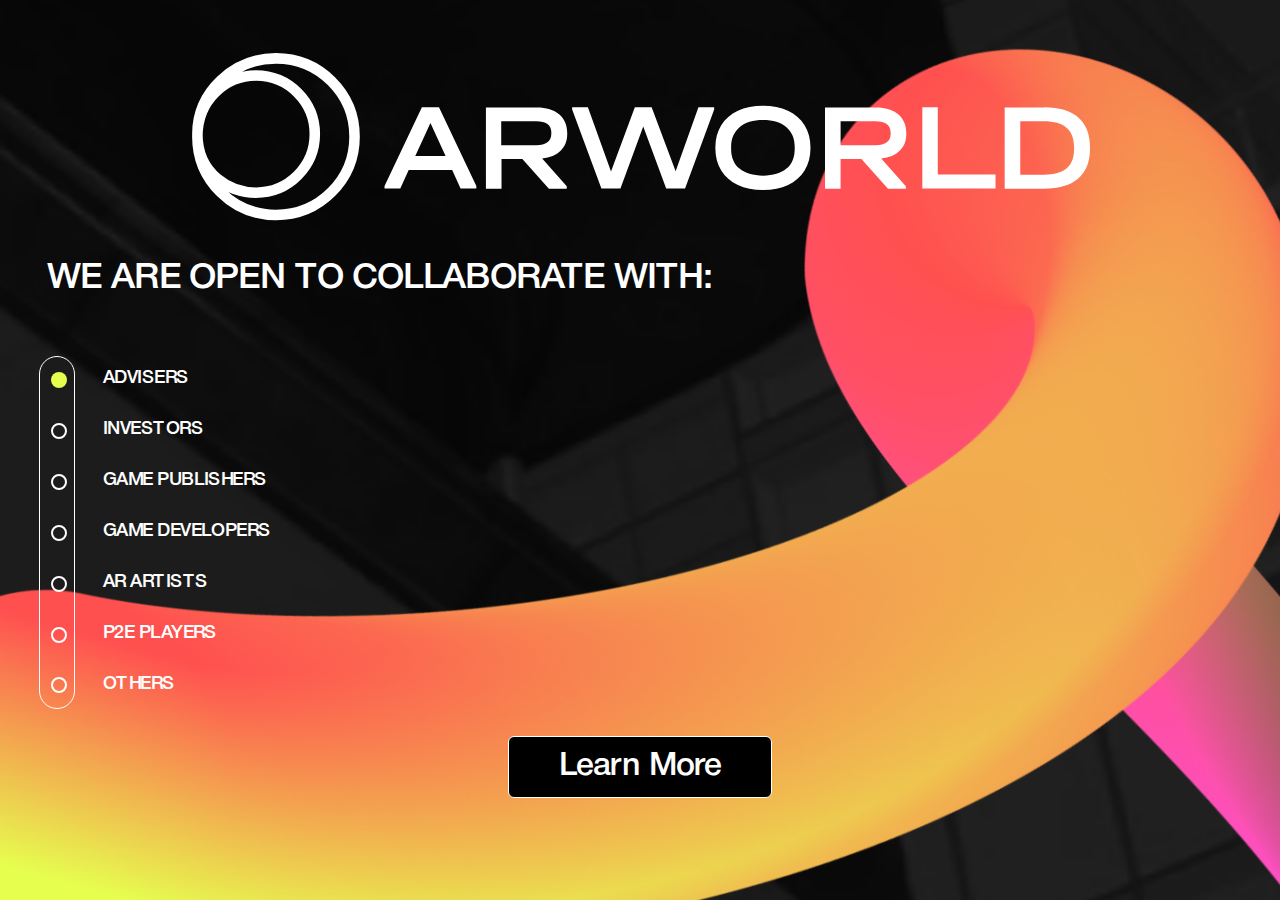
<file: index.html>
<!DOCTYPE html>
<html lang="en">

<head>
    <meta charset="UTF-8">
    <meta http-equiv="X-UA-Compatible" content="IE=edge">
    <meta name="viewport" content="width=device-width, initial-scale=1, maximum-scale=1, user-scalable=0" />

    <link rel="stylesheet" href="./css/style.css?pizdztscss">
    <!-- Global site tag (gtag.js) - Google Analytics -->
    <script async src="https://www.googletagmanager.com/gtag/js?id=G-8JTF2RD40T"></script>
    <script>
        window.dataLayer = window.dataLayer || [];

        function gtag () {
            dataLayer.push(arguments);
        }
        gtag('js', new Date());

        gtag('config', 'G-8JTF2RD40T');
    </script>

    <title>Blockchain Life 2022</title>
</head>

<body>
    <main class="main-wrapper fit">
        <!-- Home screen -->
        <section class="screen-1 fit">

            <div class="logo">
                <img src="./assets/images/logo-banner.svg" alt="">
            </div>
            <h2>WE ARE OPEN TO COLLABORATE WITH:</h2>

            <div class="content">
                <div class="choice-liste ">
                    <!-- white border around radio buttons -->
                    <div class="border-wrapper"></div>

                    <label class="input-radio" for="adviser">
                        <input type="radio" name="choice" id="adviser" value="adviser" checked>
                        <span class="checkmark"></span>
                        <span>advisers</span>
                    </label>

                    <label class="input-radio" for="investors">
                        <input type="radio" name="choice" id="investors" value="investor">
                        <span class="checkmark"></span>
                        <span> investors </span>
                    </label>

                    <label class="input-radio" for="game-publisher">
                        <input type="radio" name="choice" id="game-publisher" value="Game Publisher">
                        <span class="checkmark"></span>
                        <span>Game Publishers</span>
                    </label>

                    <label class="input-radio" for="developer">
                        <input type="radio" name="choice" id="developer" value="Game Developers">
                        <span class="checkmark"></span>
                        <span>Game Developers</span>
                    </label>

                    <label class="input-radio" for="ar-artist">
                        <input type="radio" name="choice" id="ar-artist" value="AR Artist">
                        <span class="checkmark"></span>
                        <span>AR Artists</span>
                    </label>

                    <label class="input-radio" for="p2e-player">
                        <input type="radio" name="choice" id="p2e-player" value="P2E player">
                        <span class="checkmark"></span>
                        <span>P2E players</span>
                    </label>

                    <label class="input-radio" for="other">
                        <input type="radio" name="choice" id="other" value="Other (stripper)">
                        <span class="checkmark"></span>
                        <span>Others</span>
                    </label>
                </div>
            </div>
            <button class="learn-more-btn next-screen-btn">Learn More</button>

        </section>
        <!-- FORM SEND-->

        <section class="screen-2 fit">
            <h2>ENTER YOUR E-MAIL <br> OR TELEGRAM <br> TO GET PITCH DECK
            </h2>
            <form action="" id="form">
                <div class="content">
                    <input type="text" placeholder="Name" name="name" required>
                    <input type="text" placeholder="Telegram / E-mail" name="adresse" required>
                </div>
                <button class="submit-btn">Get pitch deck</button>
            </form>
        </section>



    </main>
</body>
<script>
    // let vh = window.innerHeight * 0.01;

    // document.documentElement.style.setProperty('--vh', `${vh}px`)

    window.addEventListener('load', () => {
        // Then we set the value in the --vh custom property to the root of the document
        let currentScreen = 0
        const form = document.getElementById('form');
        const screens = document.querySelectorAll("section")
        const screensCount = screens.length

        const handleNextScreen = () => {
            screens[currentScreen].classList.replace("show", "hidden")
            screens[currentScreen].classList.add("hidden")
            currentScreen++
            screens[currentScreen].classList.add("show")
        }

        document.querySelectorAll('.next-screen-btn').forEach(btn => {
            btn.addEventListener("click", handleNextScreen)
        })
        // setInterval(() => {
        //     console.log(document.querySelector('input[name="choice"]:checked').value)
        // }, 1000)
        // Gets a reference to the form element

        // Adds a listener for the "submit" event.
        form.addEventListener('submit', async function (e) {
            const submitBtn = document.querySelector('.submit-btn')
            e.preventDefault();
            console.log("submit")
            try {
                submitBtn.disabled = true
                const body = {
                    role: document.querySelector('input[name="choice"]:checked').value,
                    name: document.querySelector('input[name="name"]').value,
                    adresse: document.querySelector('input[name="adresse"]').value
                }
                let result = await fetch(`https://mail.odtrtadl.com/api/bl/mail`, {
                    method: "POST",
                    headers: {
                        'Accept': 'application/json',
                        'Content-Type': 'application/json'
                    },
                    body: JSON.stringify(body)

                })
                window.location.href = "contact.html"

            } catch (error) {

                console.log(error)
            } finally {
                submitBtn.disabled = false

            }

        });
    })

    // window.addEventListener('resize', () => {
    //     let vh = window.innerHeight * 0.01;
    //     document.documentElement.style.setProperty('--vh', `${vh}px`)
    // })
    // window.addEventListener("orientationchange", event => {
    //     // let vh = window.innerHeight * 0.01;
    //     // console.log(vh)
    //     // document.documentElement.style.setProperty('--vh', `${vh}px`)
    //     // document.body.style.height = `${vh * 100}px`
    // })
</script>

</html>
</file>
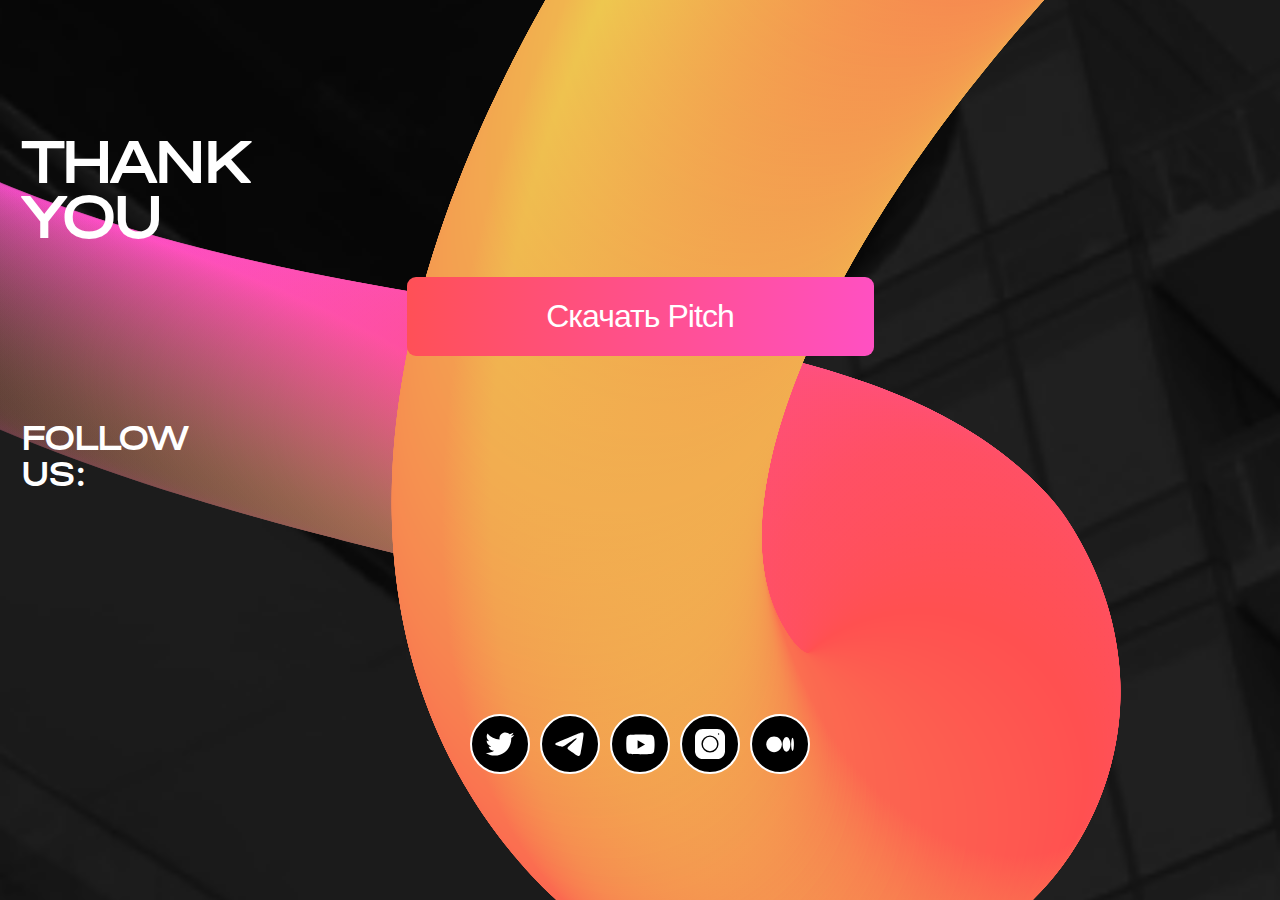
<file: contact.html>
<!DOCTYPE html>
<html lang="en">

<head>
    <meta charset="UTF-8">
    <meta http-equiv="X-UA-Compatible" content="IE=edge">
    <meta name="viewport" content="width=device-width, initial-scale=1, maximum-scale=1, user-scalable=0" />

    <link rel="stylesheet" href="./css/style.css?pizdztscss">
    <!-- Global site tag (gtag.js) - Google Analytics -->
    <script async src="https://www.googletagmanager.com/gtag/js?id=G-8JTF2RD40T"></script>
    <script>
        window.dataLayer = window.dataLayer || [];

        function gtag () {
            dataLayer.push(arguments);
        }
        gtag('js', new Date());

        gtag('config', 'G-8JTF2RD40T');
    </script>

    <title>Blockchain Life 2022</title>
</head>

<body>
    <main class="main-wrapper fit">
        <section class="screen-3 fit">
            <div class="header">
                <h1>Thank <br> you
                </h1>
                <a href="https://arworld.io/bl22/ARWORLD_presentation.pdf" class="download-btn" target="_blank"
                    data-saferedirecturl="https://www.google.com/url?q=https://arworld.io/bl22/ARWORLD_presentation.pdf&amp;source=gmail&amp;ust=1650340158733000&amp;usg=AOvVaw06G-iVGFYX_iNHxidq9e_L">
                    Скачать Pitch
                </a>
                <h3>follow <br> us:</h3>

            </div>
            <div class="footer">
                <div class="socials">
                    <!-- Twitter -->

                    <a target="_blank" href="https://twitter.com/ARWorldio" class="link">
                        <svg width="21" height="18" viewBox="0 0 21 18" fill="none" xmlns="http://www.w3.org/2000/svg">
                            <path
                                d="M20.4856 2.75C19.7356 3.125 18.9856 3.25 18.1106 3.375C18.9856 2.875 19.6106 2.125 19.8606 1.125C19.1106 1.625 18.2356 1.875 17.2356 2.125C16.4856 1.375 15.3606 0.874996 14.2356 0.874996C11.6106 0.874996 9.6106 3.375 10.2356 5.875C6.8606 5.75 3.8606 4.125 1.7356 1.625C0.610596 3.5 1.2356 5.875 2.9856 7.125C2.3606 7.125 1.7356 6.875 1.1106 6.625C1.1106 8.5 2.4856 10.25 4.3606 10.75C3.7356 10.875 3.1106 11 2.4856 10.875C2.9856 12.5 4.4856 13.75 6.3606 13.75C4.8606 14.875 2.6106 15.5 0.485596 15.25C2.3606 16.375 4.4856 17.125 6.7356 17.125C14.3606 17.125 18.6106 10.75 18.3606 4.875C19.2356 4.375 19.9856 3.625 20.4856 2.75Z"
                                fill="white" />
                        </svg>

                    </a>
                    <!-- Telegram -->
                    <a target="_blank" href="https://t.me/ARWorld_io" class="link">
                        <svg width="21" height="17" viewBox="0 0 21 17" fill="none" xmlns="http://www.w3.org/2000/svg">
                            <path
                                d="M1.52782 7.47635C6.85304 5.15624 10.404 3.62667 12.1808 2.88767C17.2537 0.777647 18.3078 0.411115 18.9949 0.398883C19.146 0.39635 19.4839 0.4338 19.7027 0.611391C19.8876 0.761345 19.9384 0.963913 19.9627 1.10609C19.9871 1.24826 20.0174 1.57213 19.9933 1.8252C19.7184 4.71365 18.5289 11.7232 17.9237 14.9583C17.6676 16.3272 17.1634 16.7862 16.6753 16.8311C15.6145 16.9287 14.809 16.13 13.7816 15.4565C12.1738 14.4026 11.2655 13.7466 9.70495 12.7182C7.90142 11.5297 9.07058 10.8765 10.0984 9.80892C10.3674 9.52954 15.0413 5.27825 15.1318 4.89259C15.1431 4.84436 15.1536 4.66457 15.0468 4.56963C14.94 4.4747 14.7823 4.50716 14.6686 4.53298C14.5073 4.56958 11.9389 6.26719 6.96341 9.6258C6.23439 10.1264 5.57406 10.3703 4.98242 10.3575C4.33019 10.3434 3.07557 9.98876 2.14288 9.68558C0.998906 9.31372 0.0896967 9.11711 0.168868 8.48558C0.210106 8.15663 0.663091 7.82022 1.52782 7.47635Z"
                                fill="white" />
                        </svg>
                    </a>
                    <!-- Youtube -->
                    <a target="_blank" href="https://www.youtube.com/channel/UCSbQlvW0pUjkuQeqqp1rkQw" class="link">
                        <svg width="21" height="15" viewBox="0 0 21 15" fill="none" xmlns="http://www.w3.org/2000/svg">
                            <path
                                d="M20.2317 3.00252C19.9838 2.1346 19.3638 1.51466 18.4959 1.26669C17.0081 0.894726 10.6847 0.894726 10.6847 0.894726C10.6847 0.894726 4.4853 0.894726 2.87346 1.26669C2.00555 1.51466 1.3856 2.1346 1.13762 3.00252C0.889645 4.61436 0.889648 7.83804 0.889648 7.83804C0.889648 7.83804 0.889652 11.0617 1.26162 12.6736C1.50959 13.5415 2.12952 14.1614 2.99744 14.4094C4.48529 14.7813 10.8087 14.7814 10.8087 14.7814C10.8087 14.7814 17.008 14.7813 18.6199 14.4094C19.4878 14.1614 20.1078 13.5415 20.3557 12.6736C20.7277 11.0617 20.7277 7.83804 20.7277 7.83804C20.7277 7.83804 20.7277 4.61436 20.2317 3.00252ZM8.82486 10.8137V4.86233L14.0324 7.83804L8.82486 10.8137Z"
                                fill="white" />
                        </svg>


                    </a>
                    <!-- Instagram -->
                    <a target="_blank" href=" https://www.instagram.com/arworld_io" class="link">
                        <svg xmlns="http://www.w3.org/2000/svg" width="21" height="21" viewBox="0 0 21 21" fill="none">
                            <path
                                d="M15.52 0H5.48C2.45348 0 0 2.45348 0 5.48V15.52C0 18.5465 2.45348 21 5.48 21H15.52C18.5465 21 21 18.5465 21 15.52V5.48C21 2.45348 18.5465 0 15.52 0Z"
                                fill="white" />
                            <path
                                d="M10.5 16C13.5376 16 16 13.5376 16 10.5C16 7.46243 13.5376 5 10.5 5C7.46243 5 5 7.46243 5 10.5C5 13.5376 7.46243 16 10.5 16Z"
                                fill="white" stroke="black" stroke-linecap="round" stroke-linejoin="round" />
                            <path
                                d="M16.5 4C16.7761 4 17 3.77614 17 3.5C17 3.22386 16.7761 3 16.5 3C16.2239 3 16 3.22386 16 3.5C16 3.77614 16.2239 4 16.5 4Z"
                                fill="white" />
                            <path
                                d="M16.5 4C16.7761 4 17 3.77614 17 3.5C17 3.22386 16.7761 3 16.5 3C16.2239 3 16 3.22386 16 3.5C16 3.77614 16.2239 4 16.5 4Z"
                                fill="black" />
                        </svg>
                    </a>
                    <!-- Medium -->
                    <a target="_blank" href="https://medium.com/@ARWorld.io" class="link">
                        <svg width="22" height="13" viewBox="0 0 22 13" fill="none" xmlns="http://www.w3.org/2000/svg">
                            <path
                                d="M12.3602 6.70247C12.3602 9.88455 9.80275 12.4641 6.6482 12.4641C3.49364 12.4641 0.936035 9.88396 0.936035 6.70247C0.936035 3.52098 3.49345 0.940632 6.6482 0.940632C9.80295 0.940632 12.3602 3.52039 12.3602 6.70247Z"
                                fill="white" />
                            <path
                                d="M18.6262 6.70248C18.6262 9.69772 17.3475 12.1268 15.7701 12.1268C14.1928 12.1268 12.9141 9.69772 12.9141 6.70248C12.9141 3.70724 14.1926 1.27816 15.77 1.27816C17.3473 1.27816 18.626 3.70647 18.626 6.70248"
                                fill="white" />
                            <path
                                d="M21.1894 6.70247C21.1894 9.38547 20.7398 11.5618 20.185 11.5618C19.6301 11.5618 19.1807 9.38606 19.1807 6.70247C19.1807 4.01889 19.6303 1.84313 20.185 1.84313C20.7396 1.84313 21.1894 4.01869 21.1894 6.70247Z"
                                fill="white" />
                        </svg>

                    </a>
                </div>

            </div>
        </section>

    </main>
</body>

</html>
</file>
<file: css/style.css>
@font-face {
  font-family: "Halvar-Md";
  src: url("../assets/fonts/HalvarBreit-Md.eot");
  src: local("Halvar Breitschrift Medium"), local("HalvarBreit-Md"), url("../assets/fonts/HalvarBreit-Md.eot?#iefix") format("embedded-opentype"), url("../assets/fonts/HalvarBreit-Md.woff2") format("woff2"), url("../assets/fonts/HalvarBreit-Md.woff") format("woff"), url("../assets/fonts/HalvarBreit-Md.ttf") format("truetype");
  font-weight: 500;
  font-style: normal;
  font-display: swap;
}
@font-face {
  font-family: "Helvetica-Md";
  src: url("../assets/fonts/HelveticaNeueCyr-Medium.ttf");
  font-weight: 500;
}
@font-face {
  font-family: "Helvetica-Lt";
  src: url("../assets/fonts/HelveticaNeueCyr-Light.ttf");
}
body,
html {
  margin: 0;
  padding: 0;
  width: 100%;
  height: 100%;
}

body {
  height: 100vh;
  /* Fallback for browsers that do not support Custom Properties */
}

*,
*::before,
*::after {
  box-sizing: border-box;
  font-family: Helvetica-Md;
  font-size: 18.34px;
  line-height: 22.93px;
  letter-spacing: -0.03em;
  color: white;
}

h1 {
  font-family: Halvar-Md;
  font-style: normal;
  font-weight: 500;
  font-size: 64px;
  line-height: 55px;
  letter-spacing: -0.06em;
  text-transform: uppercase;
  margin: 0;
}

h2 {
  font-size: 20px;
  font-weight: 550;
  line-height: 25px;
  letter-spacing: -0.03em;
  text-align: left;
}

h3 {
  font-family: Halvar-Md;
  font-size: 36px;
  font-weight: 500;
  line-height: 36px;
  letter-spacing: -0.06em;
  text-align: left;
  margin: 0;
  text-transform: uppercase;
}

button {
  border: none;
  cursor: pointer;
  background: linear-gradient(94.02deg, #FF5050 -5.58%, #FF50ED 214.54%);
  border-radius: 7.1547px;
  width: 100%;
  font-size: 18px;
  font-weight: 550;
  line-height: 40px;
  letter-spacing: -0.03em;
}

.fit {
  height: 100%;
  width: 100%;
}

.main-wrapper {
  overflow: hidden;
  position: relative;
}
.main-wrapper section {
  position: absolute;
  top: 0;
  left: 0;
  right: 0;
  bottom: 0;
  transition: all 0.5s ease-in-out;
  opacity: 1;
  overflow-y: auto;
}
.main-wrapper section.hidden {
  transform: translateX(-100%);
  opacity: 0.5;
}
.main-wrapper section.show {
  transform: translateX(0);
  opacity: 1;
}

.screen-1 {
  background: url("../assets/images/curly-line-bot.svg") bottom no-repeat, black url("../assets/images/bg-1-mobile.png") right no-repeat;
  background-size: 100%, cover;
  transform: translateX(0);
  display: flex;
  flex-direction: column;
  padding: 16px 39px;
  padding-top: 51px;
}
.screen-1 .content {
  padding: 0 12px;
  margin-top: 38px;
  display: flex;
  flex-direction: column;
}
.screen-1 .logo {
  align-self: center;
  width: 100%;
  max-width: 900px;
}
.screen-1 .logo img {
  width: 100%;
}
.screen-1 h2 {
  margin-left: 8px;
}
.screen-1 .choice-liste {
  display: flex;
  flex-direction: column;
  position: relative;
}
.screen-1 .choice-liste .border-wrapper {
  position: absolute;
  height: calc(100% + 24px);
  width: 36px;
  left: -12px;
  top: -12px;
  border-radius: 200px;
  border: 1px solid white;
  pointer-events: none;
}
.screen-1 .input-radio {
  cursor: pointer;
  display: flex;
  align-items: center;
  font-family: HelveticaNeueCyr;
  font-size: 14px;
  font-weight: 300;
  line-height: 18px;
  letter-spacing: -0.03em;
  text-align: left;
  text-transform: uppercase;
  margin-bottom: 28px;
  width: fit-content;
}
.screen-1 .input-radio input {
  display: none;
}
.screen-1 .input-radio input:checked ~ .checkmark {
  background-color: #E6FF4F;
  border: none;
}
.screen-1 .input-radio:nth-of-type(2) input:checked ~ .checkmark {
  background-color: #FF8E4F;
}
.screen-1 .input-radio:nth-of-type(3) input:checked ~ .checkmark {
  background-color: #FF5050;
}
.screen-1 .input-radio:nth-of-type(4) input:checked ~ .checkmark {
  background-color: #FF5050;
}
.screen-1 .input-radio:nth-of-type(5) input:checked ~ .checkmark {
  background-color: #FF5084;
}
.screen-1 .input-radio:nth-of-type(6) input:checked ~ .checkmark {
  background-color: #FF50B9;
}
.screen-1 .input-radio:nth-of-type(7) {
  margin-bottom: 0;
}
.screen-1 .input-radio:nth-of-type(7) input:checked ~ .checkmark {
  background-color: #FF50ED;
}
.screen-1 .input-radio .checkmark {
  display: block;
  width: 12px;
  height: 12px;
  border-radius: 50%;
  border: 1px solid white;
  margin-right: 36px;
}
.screen-1 .learn-more-btn {
  padding: 2px 0;
  max-width: 176.55px;
  line-height: 40px;
  margin-top: 39px;
  font-size: 16px;
  line-height: 36px;
  letter-spacing: -0.03em;
  text-align: center;
  background: #000000;
  border: 1px solid #FFFFFF;
  border-radius: 6px;
  align-self: center;
}
@media only screen and (min-width: 600px) {
  .screen-1 h2 {
    font-size: 36px;
    line-height: 42px;
  }
  .screen-1 .input-radio {
    font-size: 26px;
    line-height: 36px;
  }
  .screen-1 .input-radio .checkmark {
    width: 16px;
    height: 16px;
    border: 2px solid white;
  }
  .screen-1 .learn-more-btn {
    padding: 4px 0;
    max-width: 264px;
    font-size: 32px;
    line-height: 52px;
  }
}

.screen-2 {
  background: black url("../assets/images/bg-3-mobile.png") no-repeat;
  background-size: cover;
  transform: translateX(100%);
  opacity: 0;
  padding: 0 24px 1vh 24px;
  padding-top: 11.6vh;
}
.screen-2 h2 {
  margin-bottom: 66px;
}
.screen-2 .content {
  background: linear-gradient(157.92deg, #000000 -39.99%, rgba(0, 0, 0, 0.85) 112.36%);
  background-blend-mode: multiply;
  border: 0.658768px solid #FFFFFF;
  box-sizing: border-box;
  border-radius: 13.1754px;
  position: relative;
  top: 14.96%;
  display: flex;
  flex-direction: column;
  align-items: center;
  margin: 0 auto;
  padding: 22px 20px 33px;
  width: 100%;
}
.screen-2 input {
  border: none;
  border-radius: 6.29218px;
  width: 100%;
  font-size: 11px;
  font-weight: 550;
  line-height: 36px;
  letter-spacing: -0.03em;
  padding: 0 13.18px;
  color: #000000;
  outline-color: #FF5050;
}
.screen-2 input:first-of-type {
  margin-bottom: 15px;
}
.screen-2 input::placeholder {
  color: #A9A9A9;
}
.screen-2 form {
  display: flex;
  flex-direction: column;
  align-items: center;
}
.screen-2 button {
  margin-top: 21vh;
  max-width: 176px;
}
@media only screen and (min-width: 600px) {
  .screen-2 h2 {
    font-size: 36px;
    line-height: 42px;
  }
  .screen-2 .content {
    max-width: 500px;
  }
  .screen-2 input {
    font-size: 22px;
    line-height: 36px;
    padding: 8px 13.18px;
  }
  .screen-2 button {
    padding: 4px 0;
    max-width: 264px;
    font-size: 32px;
    line-height: 52px;
  }
}

.screen-3 {
  background: url("../assets/images/curly-line-3.svg") bottom no-repeat, black url("../assets/images/bg-1-mobile.png") right no-repeat;
  background-size: cover, cover;
  padding: 21px;
  display: flex;
  flex-direction: column;
  padding-top: 15vh;
  padding-bottom: 13.97vh;
}
.screen-3 .header {
  display: flex;
  flex-direction: column;
  justify-content: space-between;
}
.screen-3 .download-btn {
  font-weight: 500px;
  font-family: Helvetica, Arial, sans-serif;
  font-size: 32px;
  line-height: 53px;
  color: #ffffff;
  letter-spacing: -0.03em;
  padding: 13px 0;
  border: none;
  background: linear-gradient(93.82deg, #ff5050 -5.6%, #ff50ed 139.41%);
  width: 100%;
  max-width: 467px;
  display: block;
  margin: 0 auto;
  border-radius: 9px;
  text-align: center;
  text-decoration: none;
  margin-top: 32px;
  margin-bottom: 64px;
}
.screen-3 .socials {
  display: flex;
  align-items: center;
  justify-content: center;
}
.screen-3 .socials .link {
  display: flex;
  align-items: center;
  justify-content: center;
  background-color: black;
  border: 2px solid white;
  border-radius: 50%;
  width: 40px;
  height: 40px;
  margin: 0 5px;
}
.screen-3 .footer {
  margin-top: auto;
}
@media only screen and (min-width: 600px) {
  .screen-3 .socials .link {
    width: 60px;
    height: 60px;
  }
  .screen-3 .socials .link svg {
    width: 30px;
    height: 30px;
  }
}

/*# sourceMappingURL=style.css.map */
</file>
